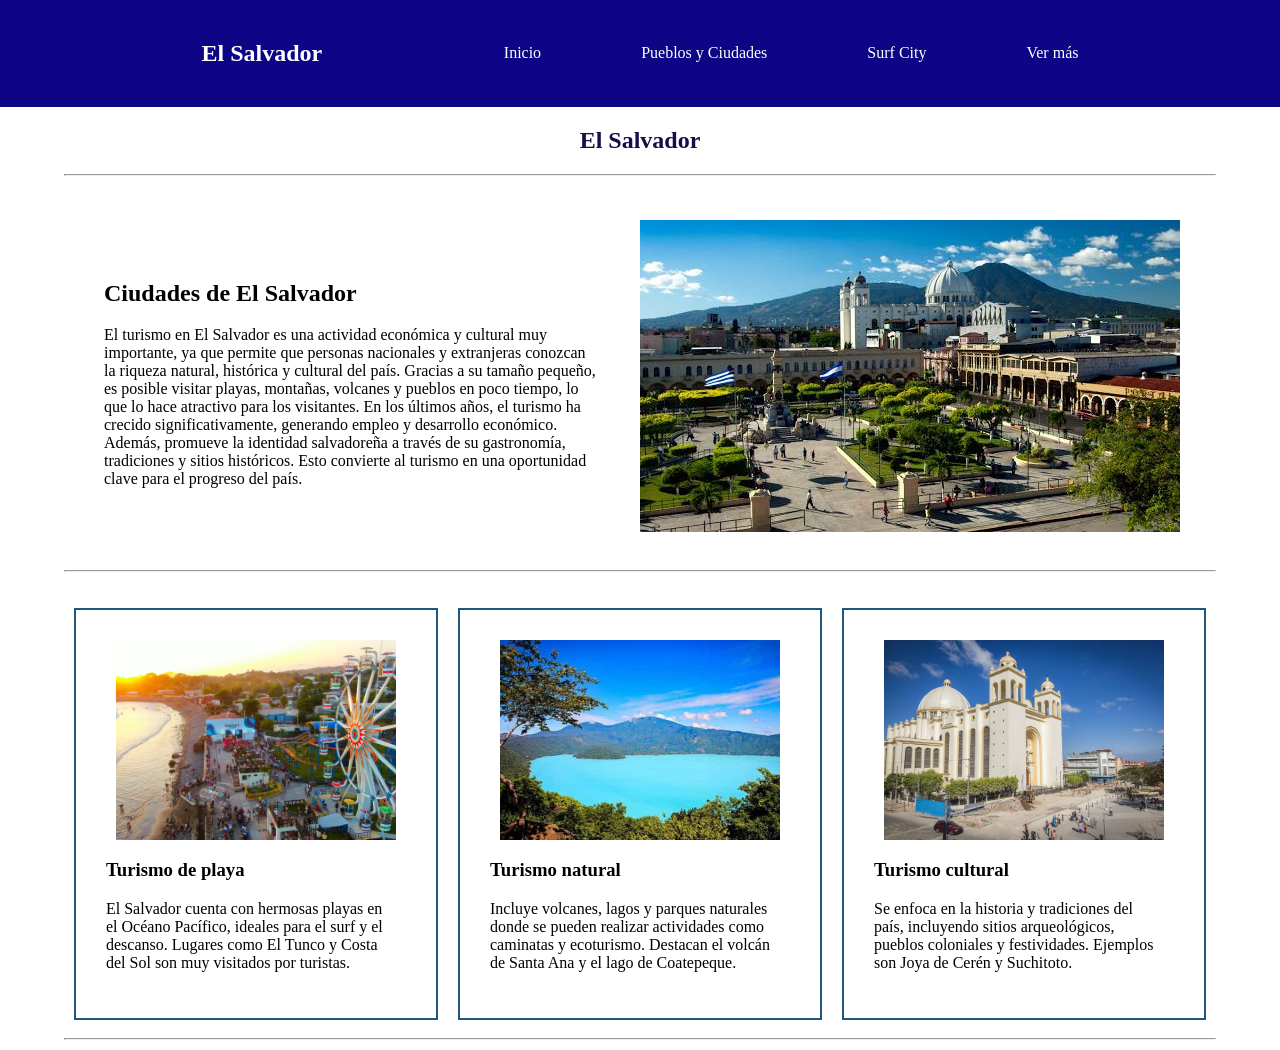
<file: Index.html>
<!DOCTYPE html>
<html lang="es">

<head>
    <meta charset="UTF-8">
    <meta name="viewport" content="width=device-width, initial-scale=1.0" />
    <title>Bienvenidos a El Salvador</title>
    <link rel="shortcut icon" href="assets/img/hero/icon_lugares.png" type="img/x-icon">
    <link rel="stylesheet" href="assets/css/style.css">
</head>

<body>
    <header>
            <nav>
                <div class="navbar">
                    <div class="text">
                        <h1>El Salvador</h1>
                    </div>
                    <div class="info_navbar">
                        <a href="index.html">Inicio</a>
                        <a href="Pueblos-ciudades.html">Pueblos y Ciudades</a>
                        <a href="surfcity.html">Surf City</a>
                        <a href="ver_mas.html">Ver más</a>
                    </div>
                </div>
            </nav>
    </header>
    <main>
        <div class="mar">
        <section>
            <h1 class="h1">El Salvador</h1>
           
        </section>
        <hr>
        <br>
        <section>
            <br>
            <div class="container">
                <article>
                    <div class="section2">
                        <h2>Ciudades de El Salvador</h2>
                        <p>El turismo en El Salvador es una actividad económica y cultural muy importante, 
                            ya que permite que personas nacionales y extranjeras conozcan la riqueza natural, 
                            histórica y cultural del país. Gracias a su tamaño pequeño, es posible visitar 
                            playas, montañas, volcanes y pueblos en poco tiempo, lo que lo hace atractivo para 
                            los visitantes. En los últimos años, el turismo ha crecido significativamente, 
                            generando empleo y desarrollo económico. Además, promueve la identidad salvadoreña 
                            a través de su gastronomía, tradiciones y sitios históricos. Esto convierte al 
                            turismo en una oportunidad clave para el progreso del país.</p>
                    </div>
                </article>

                <article>
                    <div class="container">
                        <div class="lista">
                            <img src="assets/img/main/elsalvador.jpg" class="img4" alt="El Salvador" />
                        </div>
                    </div>
                </article>
            </div>
        </section>
        <br>

        <hr>
        <br>
        <section>
            <div class="container">
                <article>
                    <div class="section">
                        <img src="assets/img/main/playas-el-salvador.jpeg" class="img2" alt="Icono 1" />
                        <h3>Turismo de playa</h3>
                        <p>El Salvador cuenta con hermosas playas en el Océano Pacífico, ideales para el surf 
                        y el descanso. Lugares como El Tunco y Costa del Sol son muy visitados por turistas.</p>
                    </div>
                </article>

                <article>
                    <div class="section">
                        <img src="assets/img/main/lago.jpg" class="img2" alt="Icono 2" />
                        <h3>Turismo natural</h3>
                        <p>Incluye volcanes, lagos y parques naturales donde se pueden realizar actividades como 
                        caminatas y ecoturismo. Destacan el volcán de Santa Ana y el lago de Coatepeque.</p>
                    </div>
                </article>

                <article>
                    <div class="section">
                        <img src="assets/img/main/iglesia.jpeg" class="img2" alt="Icono 3" />
                        <h3>Turismo cultural</h3>
                        <p>Se enfoca en la historia y tradiciones del país, incluyendo sitios arqueológicos, 
                        pueblos coloniales y festividades. Ejemplos son Joya de Cerén y Suchitoto.</p>

                    </div>
                       </article>
            </div>
            <hr>
        </section>
    </div>
    </main>
</body>

</html>
</file>
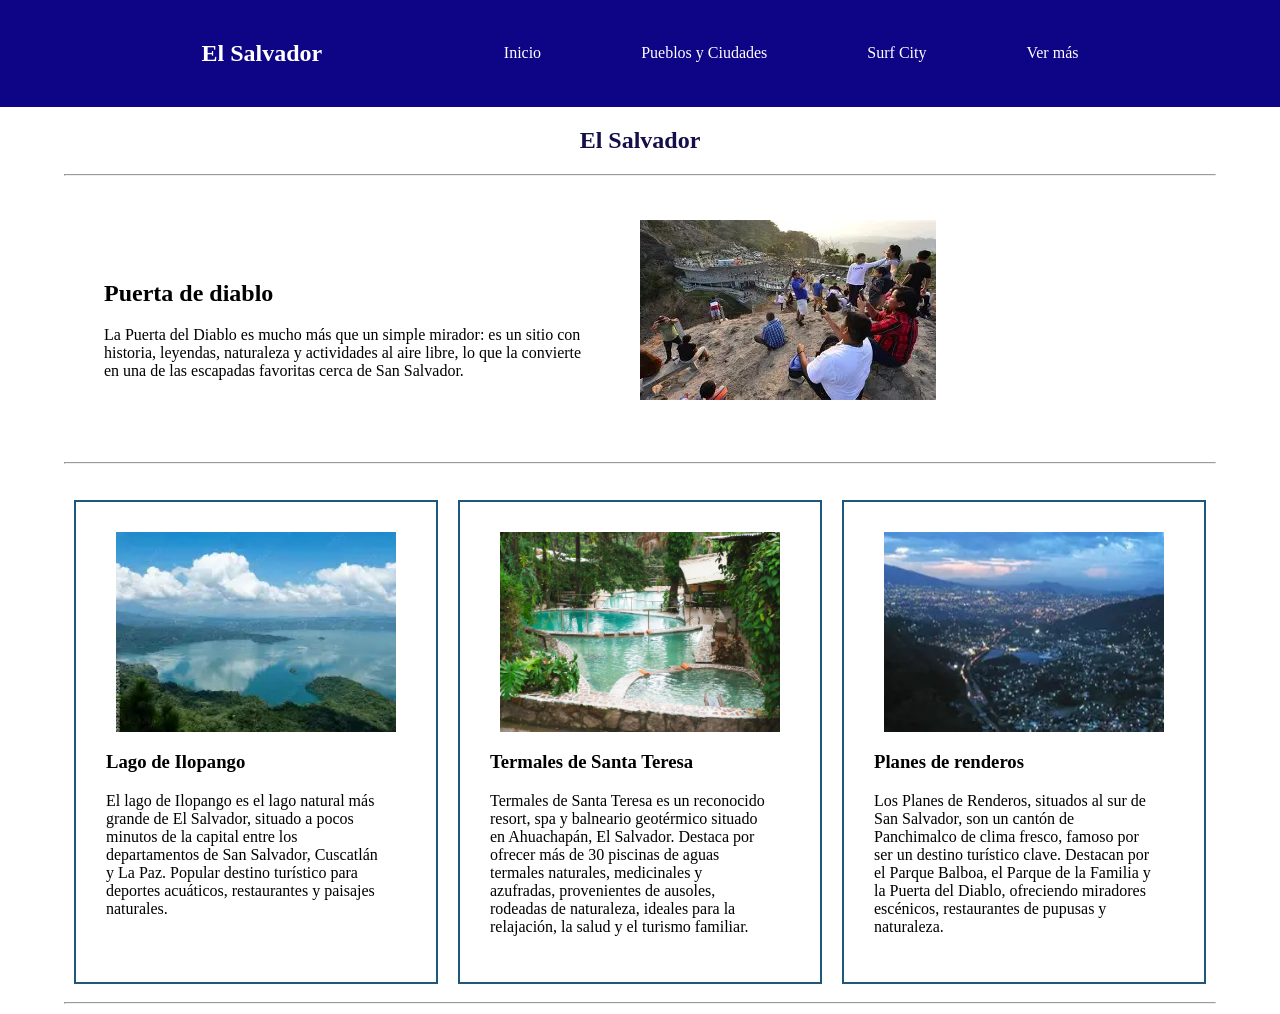
<file: ver_mas.html>
<!DOCTYPE html>
<html lang="es">

<head>
    <meta charset="UTF-8">
    <meta name="viewport" content="width=device-width, initial-scale=1.0" />
    <title>Bienvenidos a El Salvador</title>
    <link rel="shortcut icon" href="assets/img/hero/icon_lugares.png" type="img/x-icon">
    <link rel="stylesheet" href="assets/css/style.css">
</head>

<body>
    <header>
            <nav>
                <div class="navbar">
                    <div class="text">
                        <h1>El Salvador</h1>
                    </div>
                    <div class="info_navbar">
                        <a href="index.html">Inicio</a>
                        <a href="Pueblos-ciudades.html">Pueblos y Ciudades</a>
                        <a href="surfcity.html">Surf City</a>
                        <a href="ver_mas.html">Ver más</a>
                    </div>
                </div>
            </nav>
    </header>
    <main>
        <div class="mar">
        <section>
            <h1 class="h1">El Salvador</h1>
           
        </section>
        <hr>
        <br>
        <section>
            <br>
            <div class="container">
                <article>
                    <div class="section2">
                        <h2>Puerta de diablo</h2>
                        <p>La Puerta del Diablo es mucho más que un simple mirador:
                         es un sitio con historia, leyendas, naturaleza y actividades al aire libre, 
                         lo que la convierte en una de las escapadas favoritas cerca de San Salvador. </p>
                    </div>
                </article>

                <article>
                    <div class="container">
                        <div class="lista">
                            <img src="assets/img/main/puerta_del_diablo.jpg" class="img4" alt="El Salvador" />
                        </div>
                    </div>
                </article>
            </div>
        </section>
        <br>

        <hr>
        <br>
        <section>
            <div class="container">
                <article>
                    <div class="section">
                        <img src="assets/img/main/lago-de-ilopango.webp" class="img2" alt="Icono 1" />
                        <h3>Lago de Ilopango</h3>
                        <p>El lago de Ilopango es el lago natural más grande de El Salvador, 
                        situado a pocos minutos de la capital entre los departamentos de San Salvador,
                        Cuscatlán y La Paz. Popular destino turístico para deportes acuáticos, 
                        restaurantes y paisajes naturales.</p>
                </article>

                <article>
                    <div class="section">
                        <img src="assets/img/main/termales.jpg" class="img2" alt="Icono 2" />
                        <h3>Termales de Santa Teresa</h3>
                        <p>Termales de Santa Teresa es un reconocido resort, 
                        spa y balneario geotérmico situado en Ahuachapán, El Salvador. 
                        Destaca por ofrecer más de 30 piscinas de aguas termales naturales, 
                        medicinales y azufradas, provenientes de ausoles, rodeadas de naturaleza, 
                        ideales para la relajación, la salud y el turismo familiar.</p>
                    </div>
                </article>

                <article>
                    <div class="section">
                        <img src="assets/img/main/planes_de_renderos.jpg" class="img2" alt="Icono 3" />
                        <h3>Planes de renderos</h3>
                        <p>Los Planes de Renderos, situados al sur de San Salvador,
                        son un cantón de Panchimalco de clima fresco, famoso por ser 
                        un destino turístico clave. Destacan por el Parque Balboa, 
                        el Parque de la Familia y la Puerta del Diablo, ofreciendo
                        miradores escénicos, restaurantes de pupusas y naturaleza.</p>

                    </div>
                       </article>
            </div>
            <hr>
        </section>
    </div>
    </main>
</body>

</html>
</file>
<file: assets/css/style.css>
body {
  margin: 0%;
  font-family: 'Times New Roman', Times, serif;
  color: #000000;
}

.size_img{
  max-width: 40%;
}

.size_2img{
  max-width: 20%;
}

.navbar{
  display: flex;
  justify-content: space-evenly;
  align-items: center;
  background-color: rgb(14, 5, 134);
  padding: 20px;
}

.info_navbar{
  display: flex;
  flex-direction: row;
  justify-content: left;
  align-self: left;
  gap: 100px;
}

.info_navbar a {
  color: #ffffff;
  text-decoration: none;
}

.text{
  color: #ffffff;
}

.text_margin{
  margin: 5%;
}

.background{
  background-color: rgb(255, 255, 255);
}

.mar{
    margin: 10px;
    padding: 0px;
    box-sizing: border-box;
    margin-left: 5%;
    margin-right: 5%;
}


.container {
    display: flex;
    justify-content: space-between;
      align-items: stretch;
}


.section {
    margin: 10px;
    border: 2px solid #20577c;
    padding: 30px;
    padding-right: 50px;
    width: 100%;
    flex: 1; 
    flex-direction: column;
}

.section2 {
    margin: 10px;
    padding: 30px;
    width: 100%;
    text-align: left;
    justify-content: center;  
}

.img {
    width: 100%;
    height: 200px;          
    object-fit: cover;      
    display: block;
}

.img2 {
    width: 100%;
    height: 200px;          
    object-fit: cover;      
    display: block;
    padding-left: 10px;
}

.h1 {
    text-align: center;
    font-family: 'Times New Roman', Times, serif;
    color: #140e49;
}

.h2 {
    text-align: center;
    font-family: 'Times New Roman', Times, serif;
    color: #000000;
}

.lista {
    flex: 1;
    display: flex;
    flex-direction: column;
}

.img4 {
    display: flex;
    align-items: flex-start;
}


article {
    flex: 1;               
    display: flex;
}
</file>
